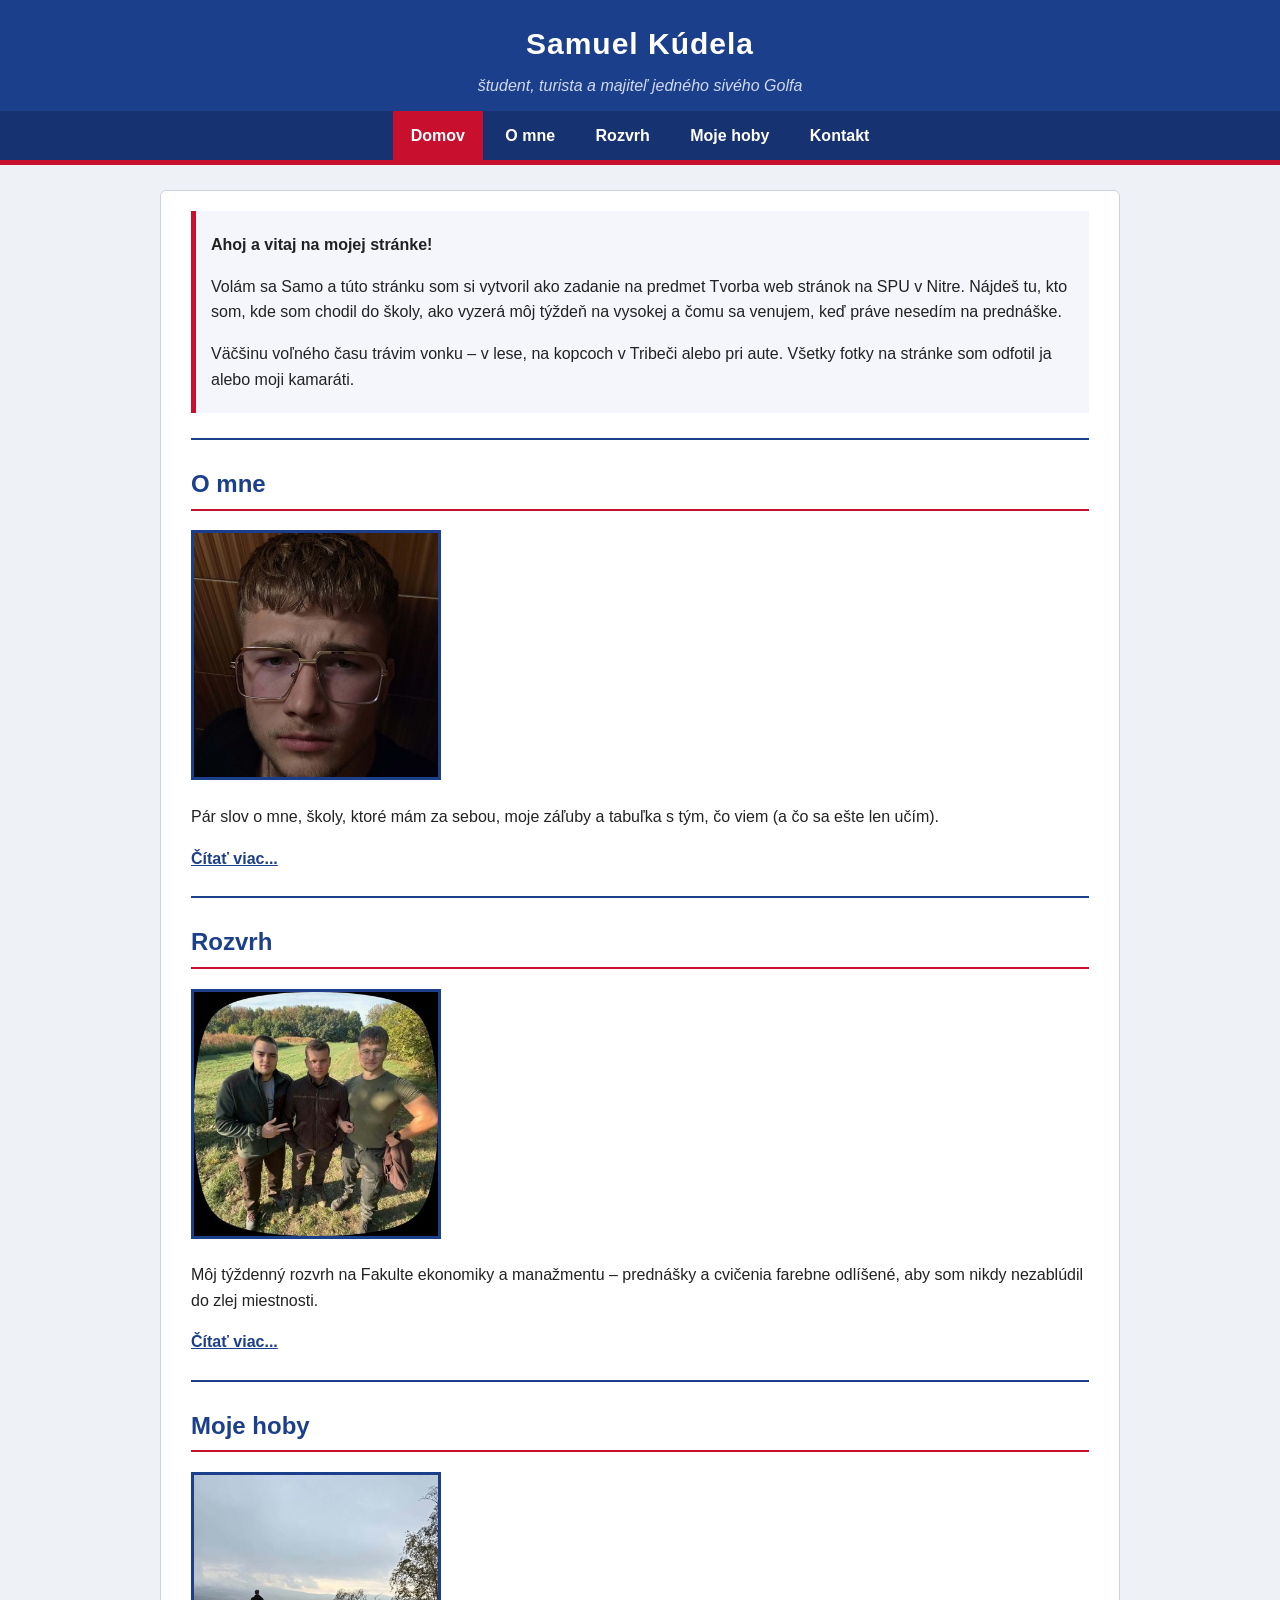
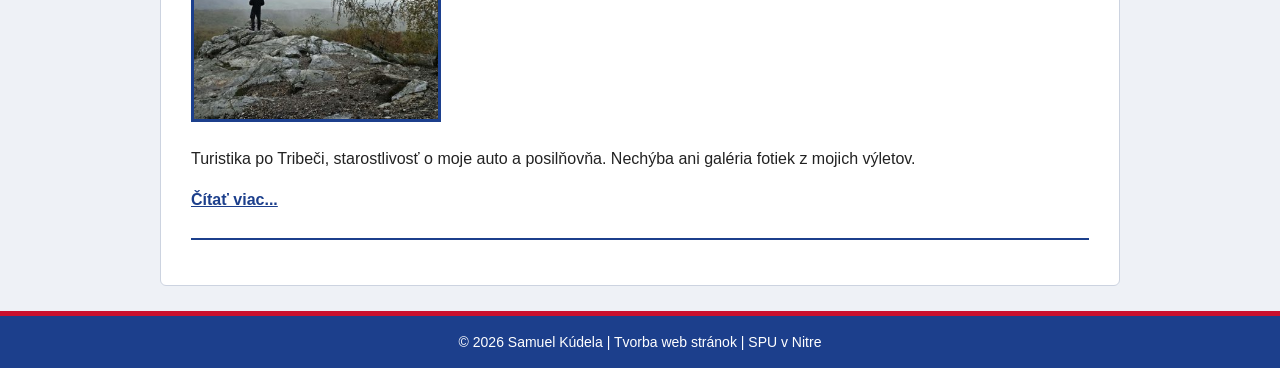
<file: KudelaSamuel_web/index.html>
<!DOCTYPE html>
<html lang="sk">
<head>
    <meta charset="UTF-8">
    <meta name="viewport" content="width=device-width, initial-scale=1.0">
    <meta name="description" content="Osobná webová stránka Samuela Kúdelu - študenta FEM SPU v Nitre.">
    <meta name="author" content="Samuel Kúdela">
    <title>Domov | Samuel Kúdela</title>
    <link rel="stylesheet" href="css/style.css">
</head>
<body>

    <header>
        <h1>Samuel Kúdela</h1>
        <p class="podnadpis">študent, turista a majiteľ jedného sivého Golfa</p>
        <nav id="hlavne-menu">
            <ul>
                <li><a href="index.html" class="aktivna" aria-current="page">Domov</a></li>
                <li><a href="o-mne.html">O mne</a></li>
                <li><a href="rozvrh.html">Rozvrh</a></li>
                <li><a href="moje-hoby.html">Moje hoby</a></li>
                <li><a href="kontakt.html">Kontakt</a></li>
            </ul>
        </nav>
    </header>

    <main>
        <section class="uvod">
            <p><strong>Ahoj a vitaj na mojej stránke!</strong></p>
            <p>Volám sa Samo a túto stránku som si vytvoril ako zadanie na predmet Tvorba web stránok
                na SPU v Nitre. Nájdeš tu, kto som, kde som chodil do školy, ako vyzerá môj
                týždeň na vysokej a čomu sa venujem, keď práve nesedím na prednáške.</p>
            <p>Väčšinu voľného času trávim vonku &ndash; v lese, na kopcoch v Tribeči alebo pri aute.
                Všetky fotky na stránke som odfotil ja alebo moji kamaráti.</p>
        </section>

        <hr>

        <article class="nahlad">
            <h2><a href="o-mne.html">O mne</a></h2>
            <a href="o-mne.html"><img src="img/profil.jpg" alt="Samuel Kúdela" width="250" height="250"></a>
            <p>Pár slov o mne, školy, ktoré mám za sebou, moje záľuby a tabuľka s tým, čo viem
                (a čo sa ešte len učím).</p>
            <p><a href="o-mne.html" class="viac">Čítať viac...</a></p>
        </article>

        <hr>

        <article class="nahlad">
            <h2><a href="rozvrh.html">Rozvrh</a></h2>
            <a href="rozvrh.html"><img src="img/galeria/male/polovacka.jpg" alt="Samuel so spolužiakmi" width="250" height="250"></a>
            <p>Môj týždenný rozvrh na Fakulte ekonomiky a manažmentu &ndash; prednášky a cvičenia
                farebne odlíšené, aby som nikdy nezablúdil do zlej miestnosti.</p>
            <p><a href="rozvrh.html" class="viac">Čítať viac...</a></p>
        </article>

        <hr>

        <article class="nahlad">
            <h2><a href="moje-hoby.html">Moje hoby</a></h2>
            <a href="moje-hoby.html"><img src="img/galeria/male/skala-skycov.jpg" alt="Samuel na skale pri Skýčove" width="250" height="250"></a>
            <p>Turistika po Tribeči, starostlivosť o moje auto a posilňovňa. Nechýba ani galéria
                fotiek z mojich výletov.</p>
            <p><a href="moje-hoby.html" class="viac">Čítať viac...</a></p>
        </article>

        <hr>
    </main>

    <footer>
        <p>&copy; 2026 Samuel Kúdela | Tvorba web stránok | SPU v Nitre</p>
    </footer>

</body>
</html>
</file>
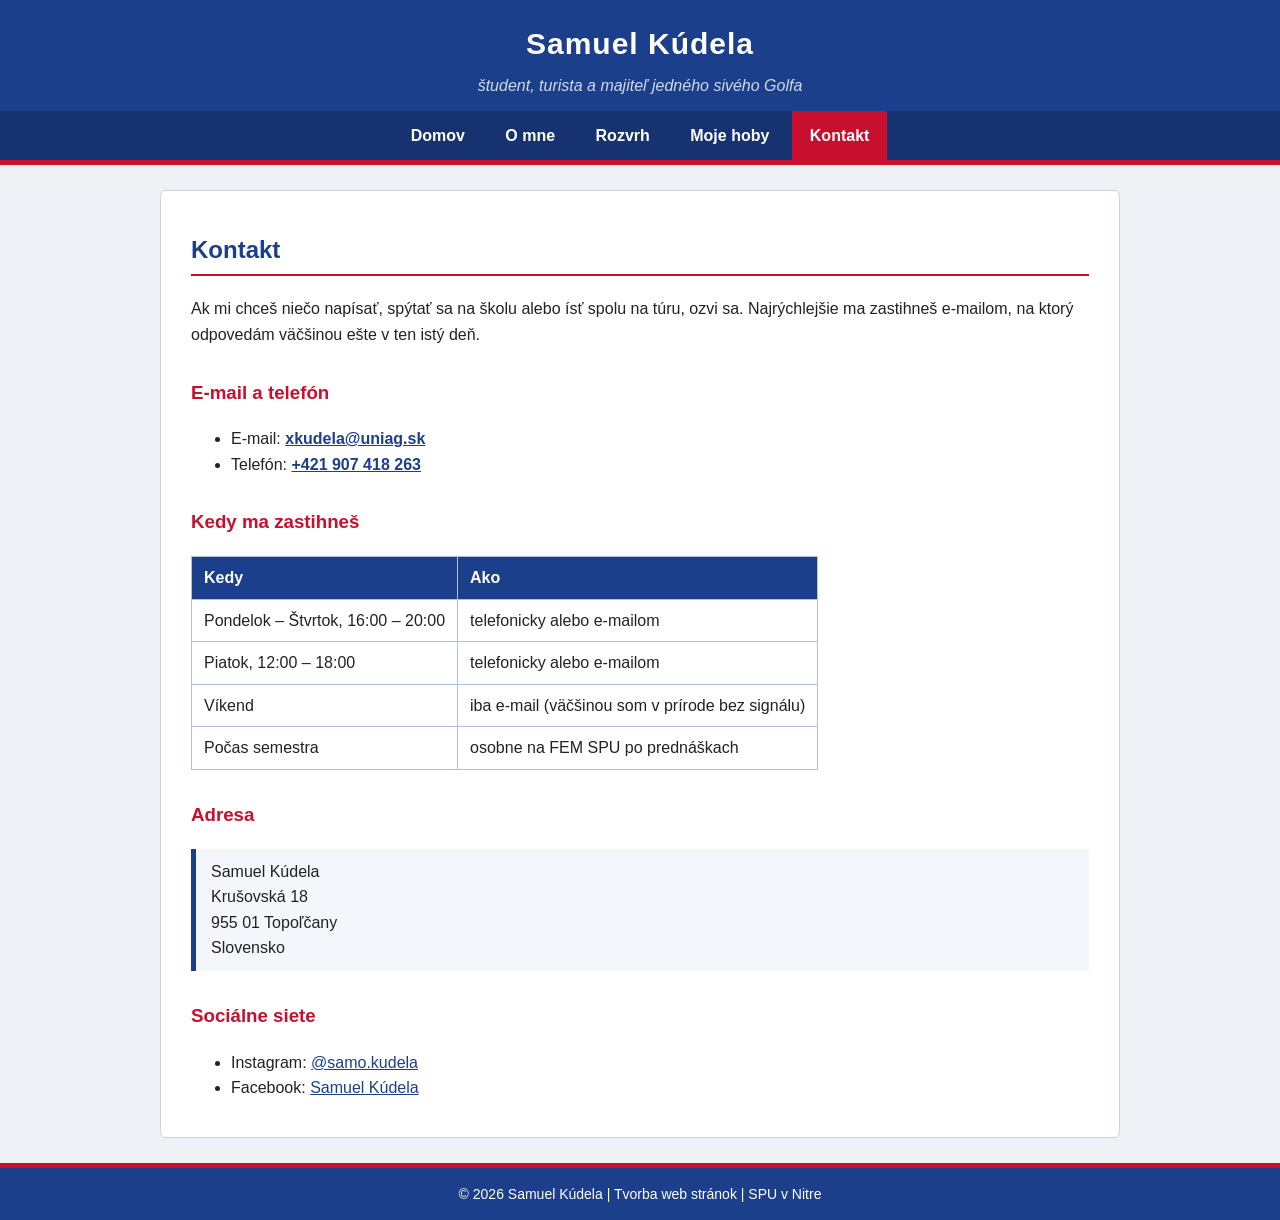
<file: KudelaSamuel_web/kontakt.html>
<!DOCTYPE html>
<html lang="sk">
<head>
    <meta charset="UTF-8">
    <meta name="viewport" content="width=device-width, initial-scale=1.0">
    <meta name="description" content="Kontakt na Samuela Kúdelu - e-mail, telefón, adresa a sociálne siete.">
    <meta name="author" content="Samuel Kúdela">
    <title>Kontakt | Samuel Kúdela</title>
    <link rel="stylesheet" href="css/style.css">
</head>
<body>

    <header>
        <h1>Samuel Kúdela</h1>
        <p class="podnadpis">študent, turista a majiteľ jedného sivého Golfa</p>
        <nav id="hlavne-menu">
            <ul>
                <li><a href="index.html">Domov</a></li>
                <li><a href="o-mne.html">O mne</a></li>
                <li><a href="rozvrh.html">Rozvrh</a></li>
                <li><a href="moje-hoby.html">Moje hoby</a></li>
                <li><a href="kontakt.html" class="aktivna" aria-current="page">Kontakt</a></li>
            </ul>
        </nav>
    </header>

    <main>
        <h2>Kontakt</h2>
        <p>Ak mi chceš niečo napísať, spýtať sa na školu alebo ísť spolu na túru, ozvi sa.
            Najrýchlejšie ma zastihneš e-mailom, na ktorý odpovedám väčšinou ešte v ten istý deň.</p>

        <section>
            <h3>E-mail a telefón</h3>
            <ul>
                <li>E-mail: <a href="mailto:xkudela@uniag.sk">xkudela@uniag.sk</a></li>
                <li>Telefón: <a href="tel:+421907418263">+421 907 418 263</a></li>
            </ul>
        </section>

        <section>
            <h3>Kedy ma zastihneš</h3>
            <table>
                <thead>
                    <tr>
                        <th>Kedy</th>
                        <th>Ako</th>
                    </tr>
                </thead>
                <tbody>
                    <tr>
                        <td>Pondelok &ndash; Štvrtok, 16:00 &ndash; 20:00</td>
                        <td>telefonicky alebo e-mailom</td>
                    </tr>
                    <tr>
                        <td>Piatok, 12:00 &ndash; 18:00</td>
                        <td>telefonicky alebo e-mailom</td>
                    </tr>
                    <tr>
                        <td>Víkend</td>
                        <td>iba e-mail (väčšinou som v prírode bez signálu)</td>
                    </tr>
                    <tr>
                        <td>Počas semestra</td>
                        <td>osobne na FEM SPU po prednáškach</td>
                    </tr>
                </tbody>
            </table>
        </section>

        <section>
            <h3>Adresa</h3>
            <address>
                Samuel Kúdela<br>
                Krušovská 18<br>
                955 01 Topoľčany<br>
                Slovensko
            </address>
        </section>

        <section>
            <h3>Sociálne siete</h3>
            <ul>
                <li>Instagram: <a href="https://www.instagram.com/samo.kudela" target="_blank" rel="noopener">@samo.kudela</a></li>
                <li>Facebook: <a href="https://www.facebook.com/samuel.kudela" target="_blank" rel="noopener">Samuel Kúdela</a></li>
            </ul>
        </section>
    </main>

    <footer>
        <p>&copy; 2026 Samuel Kúdela | Tvorba web stránok | SPU v Nitre</p>
    </footer>

</body>
</html>
</file>
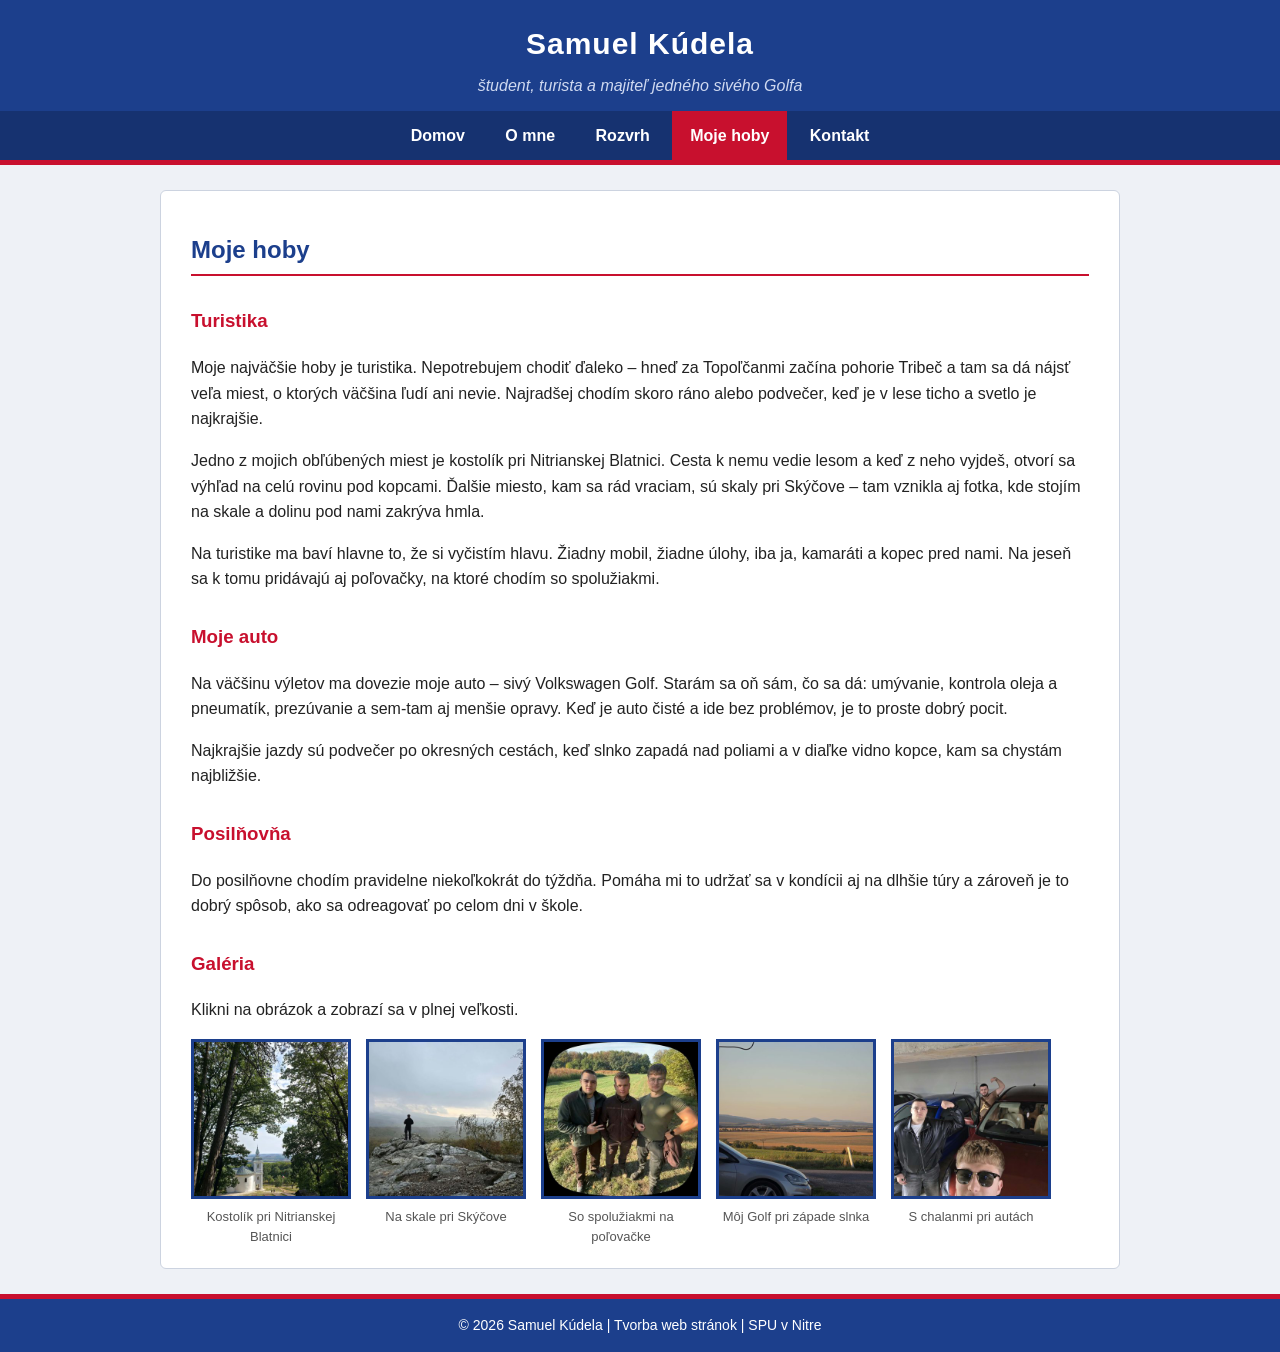
<file: KudelaSamuel_web/moje-hoby.html>
<!DOCTYPE html>
<html lang="sk">
<head>
    <meta charset="UTF-8">
    <meta name="viewport" content="width=device-width, initial-scale=1.0">
    <meta name="description" content="Moje hoby - turistika, auto a posilňovňa. Galéria fotiek z výletov.">
    <meta name="author" content="Samuel Kúdela">
    <title>Moje hoby | Samuel Kúdela</title>
    <link rel="stylesheet" href="css/style.css">
</head>
<body>

    <header>
        <h1>Samuel Kúdela</h1>
        <p class="podnadpis">študent, turista a majiteľ jedného sivého Golfa</p>
        <nav id="hlavne-menu">
            <ul>
                <li><a href="index.html">Domov</a></li>
                <li><a href="o-mne.html">O mne</a></li>
                <li><a href="rozvrh.html">Rozvrh</a></li>
                <li><a href="moje-hoby.html" class="aktivna" aria-current="page">Moje hoby</a></li>
                <li><a href="kontakt.html">Kontakt</a></li>
            </ul>
        </nav>
    </header>

    <main>
        <h2>Moje hoby</h2>

        <section>
            <h3>Turistika</h3>
            <p>Moje najväčšie hoby je turistika. Nepotrebujem chodiť ďaleko &ndash; hneď za
                Topoľčanmi začína pohorie Tribeč a tam sa dá nájsť veľa miest, o ktorých
                väčšina ľudí ani nevie. Najradšej chodím skoro ráno alebo podvečer, keď je
                v lese ticho a svetlo je najkrajšie.</p>
            <p>Jedno z mojich obľúbených miest je kostolík pri Nitrianskej Blatnici. Cesta
                k nemu vedie lesom a keď z neho vyjdeš, otvorí sa výhľad na celú rovinu pod
                kopcami. Ďalšie miesto, kam sa rád vraciam, sú skaly pri Skýčove &ndash; tam
                vznikla aj fotka, kde stojím na skale a dolinu pod nami zakrýva hmla.</p>
            <p>Na turistike ma baví hlavne to, že si vyčistím hlavu. Žiadny mobil, žiadne
                úlohy, iba ja, kamaráti a kopec pred nami. Na jeseň sa k tomu pridávajú aj
                poľovačky, na ktoré chodím so spolužiakmi.</p>
        </section>

        <section>
            <h3>Moje auto</h3>
            <p>Na väčšinu výletov ma dovezie moje auto &ndash; sivý Volkswagen Golf. Starám sa
                oň sám, čo sa dá: umývanie, kontrola oleja a pneumatík, prezúvanie a sem-tam
                aj menšie opravy. Keď je auto čisté a ide bez problémov, je to proste dobrý pocit.</p>
            <p>Najkrajšie jazdy sú podvečer po okresných cestách, keď slnko zapadá nad poliami
                a v diaľke vidno kopce, kam sa chystám najbližšie.</p>
        </section>

        <section>
            <h3>Posilňovňa</h3>
            <p>Do posilňovne chodím pravidelne niekoľkokrát do týždňa. Pomáha mi to udržať
                sa v kondícii aj na dlhšie túry a zároveň je to dobrý spôsob, ako sa odreagovať
                po celom dni v škole.</p>
        </section>

        <section>
            <h3>Galéria</h3>
            <p>Klikni na obrázok a zobrazí sa v plnej veľkosti.</p>
            <div class="galeria">
                <figure>
                    <a href="img/galeria/kostol-nitrianska-blatnica.jpg" target="_blank">
                        <img src="img/galeria/male/kostol-nitrianska-blatnica.jpg" alt="Kostolík pri Nitrianskej Blatnici medzi stromami" width="160" height="160">
                    </a>
                    <figcaption>Kostolík pri Nitrianskej Blatnici</figcaption>
                </figure>
                <figure>
                    <a href="img/galeria/skala-skycov.jpg" target="_blank">
                        <img src="img/galeria/male/skala-skycov.jpg" alt="Samuel na skale pri Skýčove v hmle" width="160" height="160">
                    </a>
                    <figcaption>Na skale pri Skýčove</figcaption>
                </figure>
                <figure>
                    <a href="img/galeria/polovacka.jpg" target="_blank">
                        <img src="img/galeria/male/polovacka.jpg" alt="Samuel s dvoma spolužiakmi na poľovačke" width="160" height="160">
                    </a>
                    <figcaption>So spolužiakmi na poľovačke</figcaption>
                </figure>
                <figure>
                    <a href="img/galeria/moje-auto.jpg" target="_blank">
                        <img src="img/galeria/male/moje-auto.jpg" alt="Sivý Volkswagen Golf pri poli počas západu slnka" width="160" height="160">
                    </a>
                    <figcaption>Môj Golf pri západe slnka</figcaption>
                </figure>
                <figure>
                    <a href="img/galeria/garaz-kamarati.jpg" target="_blank">
                        <img src="img/galeria/male/garaz-kamarati.jpg" alt="Selfie s kamarátmi pri autách v garáži" width="160" height="160">
                    </a>
                    <figcaption>S chalanmi pri autách</figcaption>
                </figure>
            </div>
        </section>
    </main>

    <footer>
        <p>&copy; 2026 Samuel Kúdela | Tvorba web stránok | SPU v Nitre</p>
    </footer>

</body>
</html>
</file>
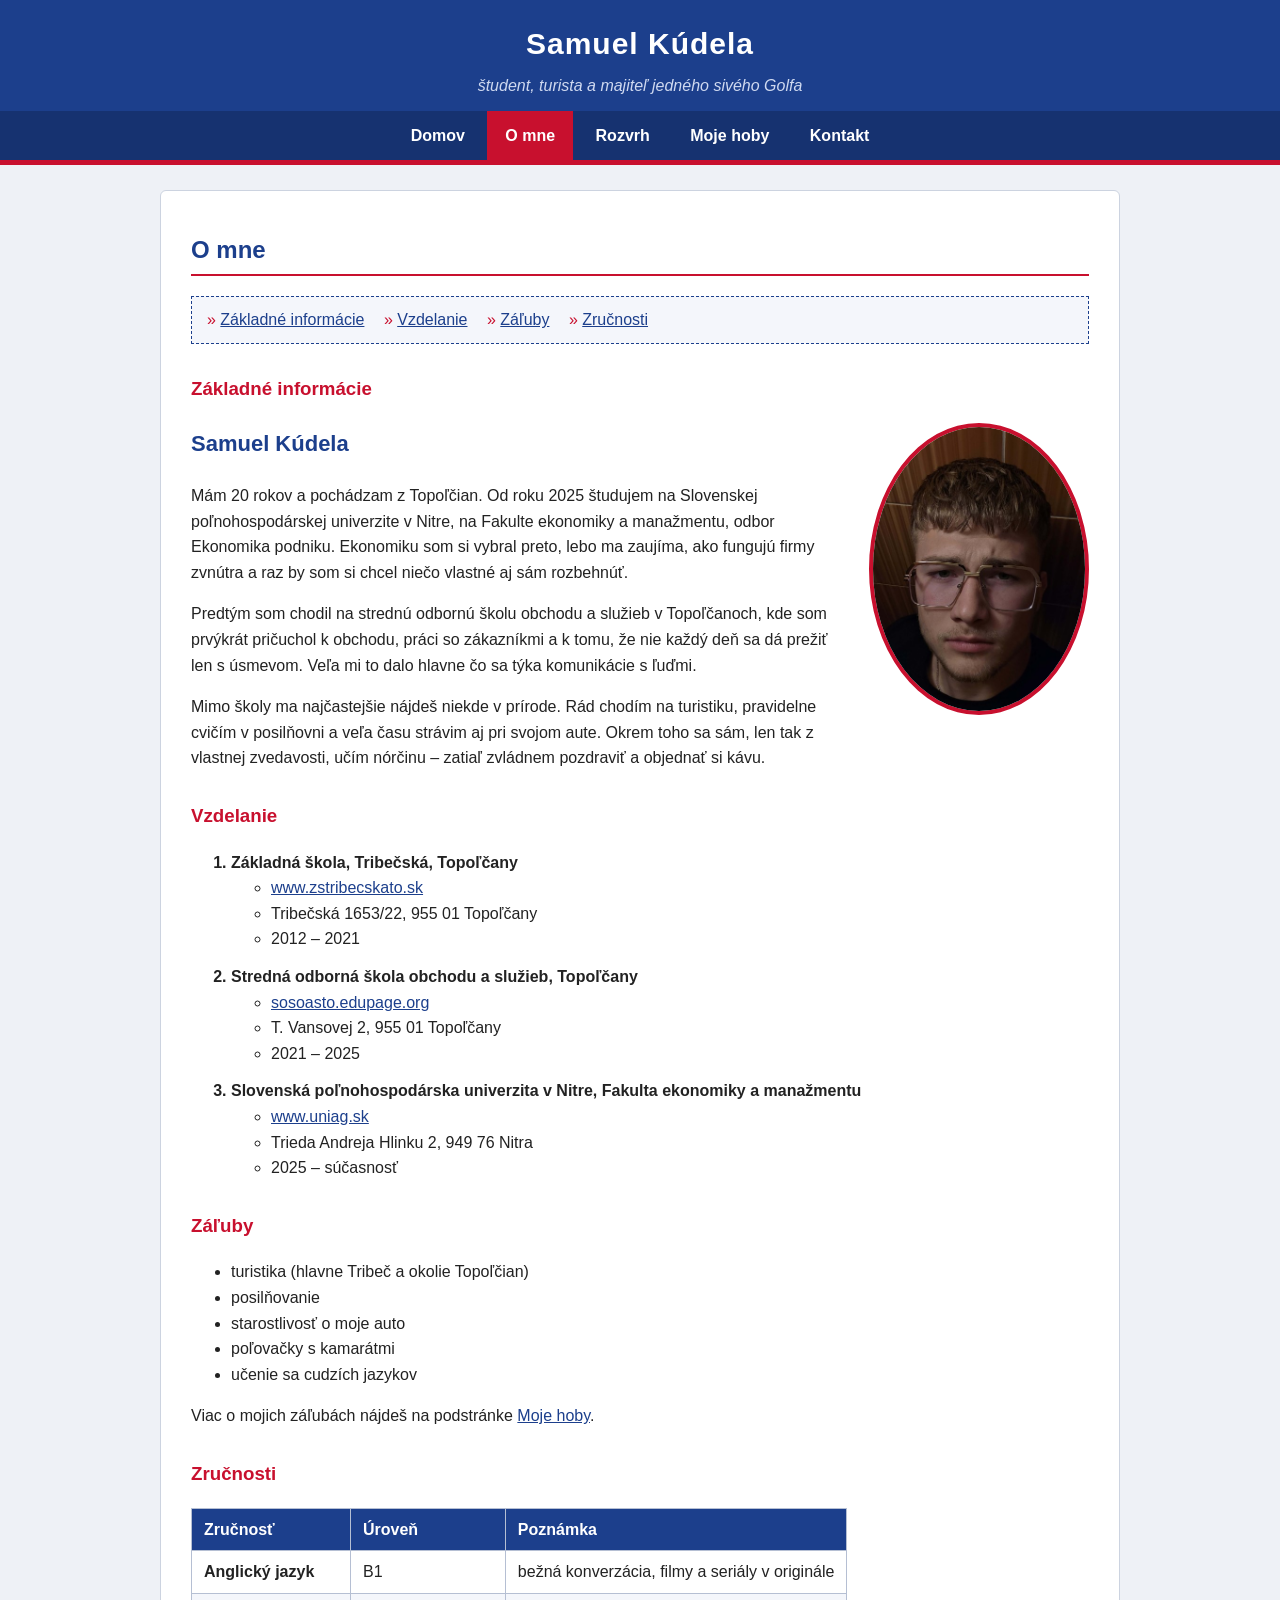
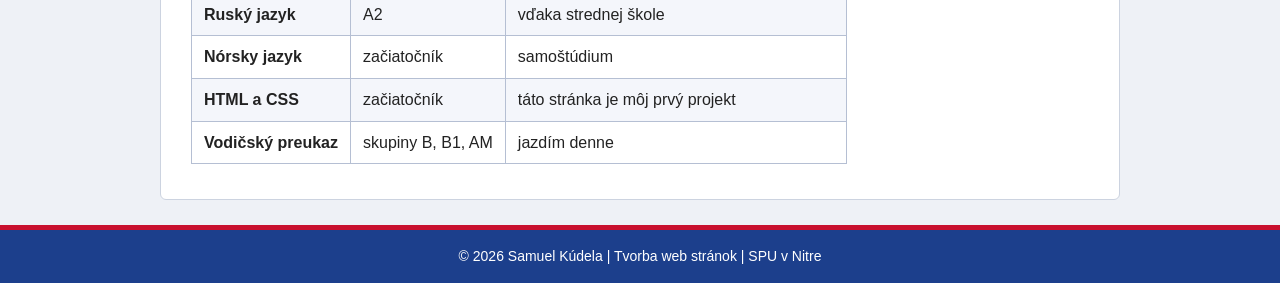
<file: KudelaSamuel_web/o-mne.html>
<!DOCTYPE html>
<html lang="sk">
<head>
    <meta charset="UTF-8">
    <meta name="viewport" content="width=device-width, initial-scale=1.0">
    <meta name="description" content="O mne - kto je Samuel Kúdela, jeho vzdelanie, záľuby a zručnosti.">
    <meta name="author" content="Samuel Kúdela">
    <title>O mne | Samuel Kúdela</title>
    <link rel="stylesheet" href="css/style.css">
</head>
<body>

    <header>
        <h1>Samuel Kúdela</h1>
        <p class="podnadpis">študent, turista a majiteľ jedného sivého Golfa</p>
        <nav id="hlavne-menu">
            <ul>
                <li><a href="index.html">Domov</a></li>
                <li><a href="o-mne.html" class="aktivna" aria-current="page">O mne</a></li>
                <li><a href="rozvrh.html">Rozvrh</a></li>
                <li><a href="moje-hoby.html">Moje hoby</a></li>
                <li><a href="kontakt.html">Kontakt</a></li>
            </ul>
        </nav>
    </header>

    <main>
        <h2>O mne</h2>

        <nav id="stranove-menu">
            <ul>
                <li><a href="#zakladne-info">Základné informácie</a></li>
                <li><a href="#vzdelanie">Vzdelanie</a></li>
                <li><a href="#zaluby">Záľuby</a></li>
                <li><a href="#zrucnosti">Zručnosti</a></li>
            </ul>
        </nav>

        <section id="zakladne-info">
            <h3>Základné informácie</h3>
            <img src="img/profil.jpg" alt="Fotka Samuela Kúdelu" class="profilova-fotka" width="450" height="603">
            <p class="meno">Samuel Kúdela</p>
            <p>Mám 20 rokov a pochádzam z Topoľčian. Od roku 2025 študujem na Slovenskej
                poľnohospodárskej univerzite v Nitre, na Fakulte ekonomiky a manažmentu, odbor
                Ekonomika podniku. Ekonomiku som si vybral preto, lebo ma zaujíma, ako fungujú
                firmy zvnútra a raz by som si chcel niečo vlastné aj sám rozbehnúť.</p>
            <p>Predtým som chodil na strednú odbornú školu obchodu a služieb v Topoľčanoch, kde
                som prvýkrát pričuchol k obchodu, práci so zákazníkmi a k tomu, že nie každý deň
                sa dá prežiť len s úsmevom. Veľa mi to dalo hlavne čo sa týka komunikácie s ľuďmi.</p>
            <p>Mimo školy ma najčastejšie nájdeš niekde v prírode. Rád chodím na turistiku,
                pravidelne cvičím v posilňovni a veľa času strávim aj pri svojom aute. Okrem
                toho sa sám, len tak z vlastnej zvedavosti, učím nórčinu &ndash; zatiaľ zvládnem
                pozdraviť a objednať si kávu.</p>
        </section>

        <section id="vzdelanie" class="vycistenie">
            <h3>Vzdelanie</h3>
            <ol class="vzdelanie">
                <li>Základná škola, Tribečská, Topoľčany
                    <ul>
                        <li><a href="https://www.zstribecskato.sk/" target="_blank" rel="noopener">www.zstribecskato.sk</a></li>
                        <li>Tribečská 1653/22, 955 01 Topoľčany</li>
                        <li>2012 &ndash; 2021</li>
                    </ul>
                </li>
                <li>Stredná odborná škola obchodu a služieb, Topoľčany
                    <ul>
                        <li><a href="https://sosoasto.edupage.org/" target="_blank" rel="noopener">sosoasto.edupage.org</a></li>
                        <li>T. Vansovej 2, 955 01 Topoľčany</li>
                        <li>2021 &ndash; 2025</li>
                    </ul>
                </li>
                <li>Slovenská poľnohospodárska univerzita v Nitre, Fakulta ekonomiky a manažmentu
                    <ul>
                        <li><a href="https://www.uniag.sk/" target="_blank" rel="noopener">www.uniag.sk</a></li>
                        <li>Trieda Andreja Hlinku 2, 949 76 Nitra</li>
                        <li>2025 &ndash; súčasnosť</li>
                    </ul>
                </li>
            </ol>
        </section>

        <section id="zaluby">
            <h3>Záľuby</h3>
            <ul>
                <li>turistika (hlavne Tribeč a okolie Topoľčian)</li>
                <li>posilňovanie</li>
                <li>starostlivosť o moje auto</li>
                <li>poľovačky s kamarátmi</li>
                <li>učenie sa cudzích jazykov</li>
            </ul>
            <p>Viac o mojich záľubách nájdeš na podstránke <a href="moje-hoby.html">Moje hoby</a>.</p>
        </section>

        <section id="zrucnosti">
            <h3>Zručnosti</h3>
            <table class="zrucnosti">
                <thead>
                    <tr>
                        <th>Zručnosť</th>
                        <th>Úroveň</th>
                        <th>Poznámka</th>
                    </tr>
                </thead>
                <tbody>
                    <tr>
                        <td>Anglický jazyk</td>
                        <td>B1</td>
                        <td>bežná konverzácia, filmy a seriály v originále</td>
                    </tr>
                    <tr>
                        <td>Ruský jazyk</td>
                        <td>A2</td>
                        <td>vďaka strednej škole</td>
                    </tr>
                    <tr>
                        <td>Nórsky jazyk</td>
                        <td>začiatočník</td>
                        <td>samoštúdium</td>
                    </tr>
                    <tr>
                        <td>HTML a CSS</td>
                        <td>začiatočník</td>
                        <td>táto stránka je môj prvý projekt</td>
                    </tr>
                    <tr>
                        <td>Vodičský preukaz</td>
                        <td>skupiny B, B1, AM</td>
                        <td>jazdím denne</td>
                    </tr>
                </tbody>
            </table>
        </section>
    </main>

    <footer>
        <p>&copy; 2026 Samuel Kúdela | Tvorba web stránok | SPU v Nitre</p>
    </footer>

</body>
</html>
</file>
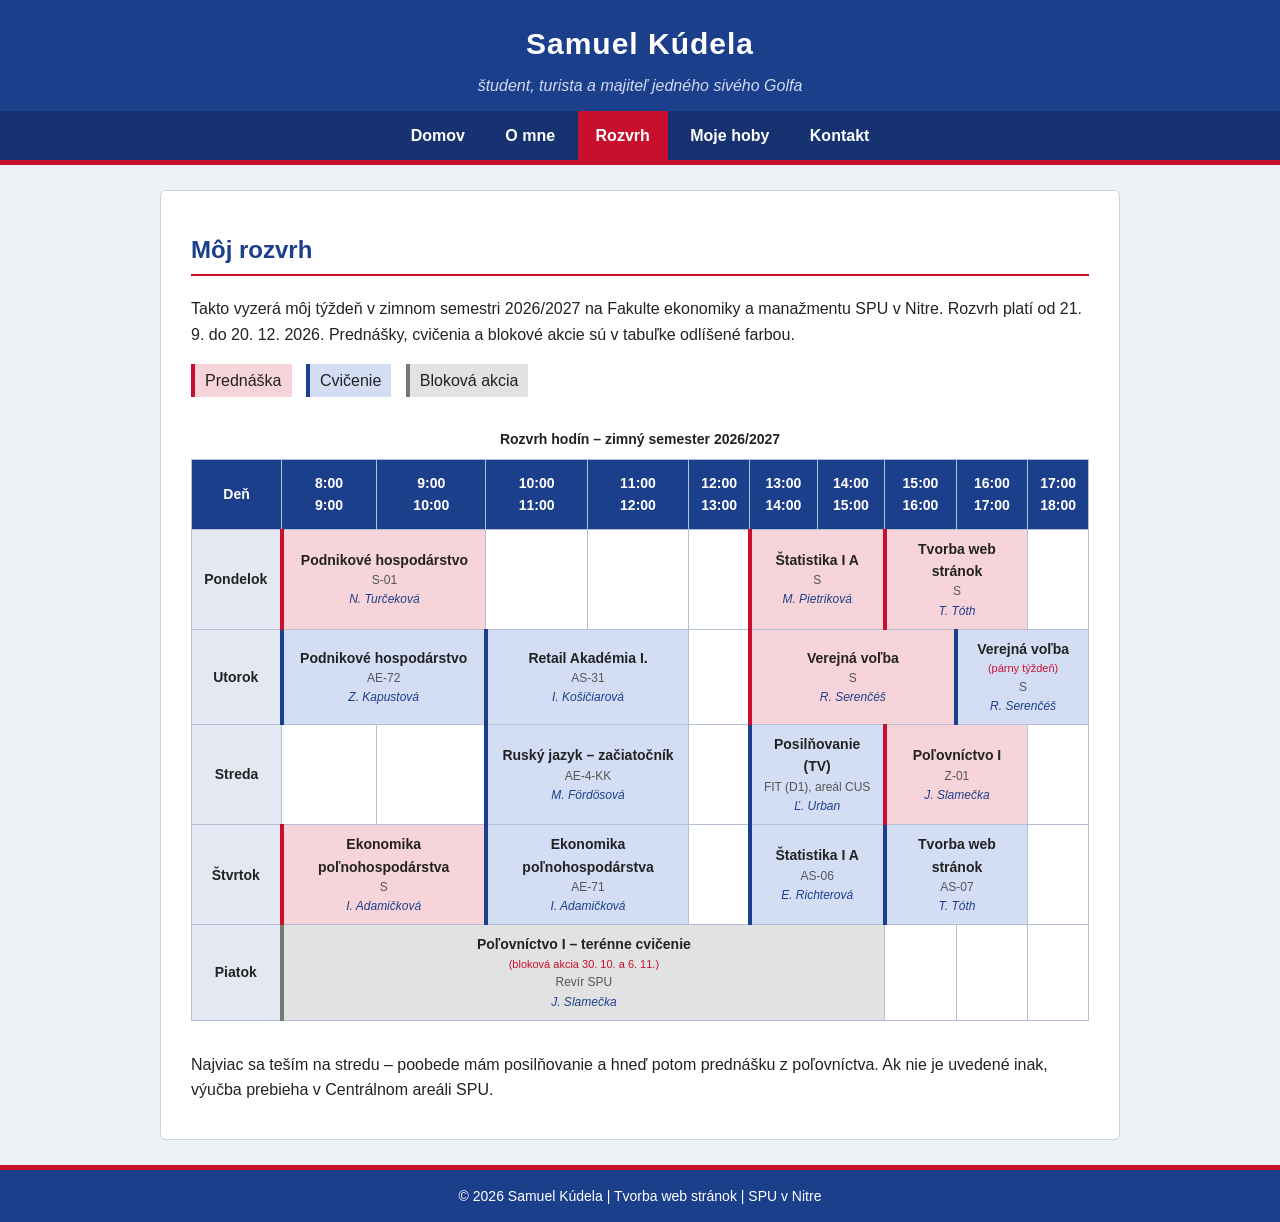
<file: KudelaSamuel_web/rozvrh.html>
<!DOCTYPE html>
<html lang="sk">
<head>
    <meta charset="UTF-8">
    <meta name="viewport" content="width=device-width, initial-scale=1.0">
    <meta name="description" content="Školský rozvrh Samuela Kúdelu na FEM SPU v Nitre.">
    <meta name="author" content="Samuel Kúdela">
    <title>Rozvrh | Samuel Kúdela</title>
    <link rel="stylesheet" href="css/style.css">
</head>
<body>

    <header>
        <h1>Samuel Kúdela</h1>
        <p class="podnadpis">študent, turista a majiteľ jedného sivého Golfa</p>
        <nav id="hlavne-menu">
            <ul>
                <li><a href="index.html">Domov</a></li>
                <li><a href="o-mne.html">O mne</a></li>
                <li><a href="rozvrh.html" class="aktivna" aria-current="page">Rozvrh</a></li>
                <li><a href="moje-hoby.html">Moje hoby</a></li>
                <li><a href="kontakt.html">Kontakt</a></li>
            </ul>
        </nav>
    </header>

    <main>
        <h2>Môj rozvrh</h2>
        <p>Takto vyzerá môj týždeň v zimnom semestri 2026/2027 na Fakulte ekonomiky a manažmentu
            SPU v Nitre. Rozvrh platí od 21. 9. do 20. 12. 2026. Prednášky, cvičenia a blokové
            akcie sú v tabuľke odlíšené farbou.</p>

        <p class="legenda">
            <span class="prednaska">Prednáška</span>
            <span class="cvicenie">Cvičenie</span>
            <span class="blokova">Bloková akcia</span>
        </p>

        <div class="rozvrh-obal">
            <table class="rozvrh">
                <caption>Rozvrh hodín &ndash; zimný semester 2026/2027</caption>
                <thead>
                    <tr>
                        <th>Deň</th>
                        <th>8:00<br>9:00</th>
                        <th>9:00<br>10:00</th>
                        <th>10:00<br>11:00</th>
                        <th>11:00<br>12:00</th>
                        <th>12:00<br>13:00</th>
                        <th>13:00<br>14:00</th>
                        <th>14:00<br>15:00</th>
                        <th>15:00<br>16:00</th>
                        <th>16:00<br>17:00</th>
                        <th>17:00<br>18:00</th>
                    </tr>
                </thead>
                <tbody>
                    <tr>
                        <th scope="row">Pondelok</th>
                        <td class="prednaska" colspan="2"><strong>Podnikové hospodárstvo</strong><span class="miestnost">S-01</span><span class="vyucujuci">N. Turčeková</span></td>
                        <td></td>
                        <td></td>
                        <td></td>
                        <td class="prednaska" colspan="2"><strong>Štatistika I A</strong><span class="miestnost">S</span><span class="vyucujuci">M. Pietriková</span></td>
                        <td class="prednaska" colspan="2"><strong>Tvorba web stránok</strong><span class="miestnost">S</span><span class="vyucujuci">T. Tóth</span></td>
                        <td></td>
                    </tr>
                    <tr>
                        <th scope="row">Utorok</th>
                        <td class="cvicenie" colspan="2"><strong>Podnikové hospodárstvo</strong><span class="miestnost">AE-72</span><span class="vyucujuci">Z. Kapustová</span></td>
                        <td class="cvicenie" colspan="2"><strong>Retail Akadémia I.</strong><span class="miestnost">AS-31</span><span class="vyucujuci">I. Košičiarová</span></td>
                        <td></td>
                        <td class="prednaska" colspan="3"><strong>Verejná voľba</strong><span class="miestnost">S</span><span class="vyucujuci">R. Serenčéš</span></td>
                        <td class="cvicenie" colspan="2"><strong>Verejná voľba</strong> <span class="poznamka">(párny týždeň)</span><span class="miestnost">S</span><span class="vyucujuci">R. Serenčéš</span></td>
                    </tr>
                    <tr>
                        <th scope="row">Streda</th>
                        <td></td>
                        <td></td>
                        <td class="cvicenie" colspan="2"><strong>Ruský jazyk &ndash; začiatočník</strong><span class="miestnost">AE-4-KK</span><span class="vyucujuci">M. Fördösová</span></td>
                        <td></td>
                        <td class="cvicenie" colspan="2"><strong>Posilňovanie (TV)</strong><span class="miestnost">FIT (D1), areál CUS</span><span class="vyucujuci">Ľ. Urban</span></td>
                        <td class="prednaska" colspan="2"><strong>Poľovníctvo I</strong><span class="miestnost">Z-01</span><span class="vyucujuci">J. Slamečka</span></td>
                        <td></td>
                    </tr>
                    <tr>
                        <th scope="row">Štvrtok</th>
                        <td class="prednaska" colspan="2"><strong>Ekonomika poľnohospodárstva</strong><span class="miestnost">S</span><span class="vyucujuci">I. Adamičková</span></td>
                        <td class="cvicenie" colspan="2"><strong>Ekonomika poľnohospodárstva</strong><span class="miestnost">AE-71</span><span class="vyucujuci">I. Adamičková</span></td>
                        <td></td>
                        <td class="cvicenie" colspan="2"><strong>Štatistika I A</strong><span class="miestnost">AS-06</span><span class="vyucujuci">E. Richterová</span></td>
                        <td class="cvicenie" colspan="2"><strong>Tvorba web stránok</strong><span class="miestnost">AS-07</span><span class="vyucujuci">T. Tóth</span></td>
                        <td></td>
                    </tr>
                    <tr>
                        <th scope="row">Piatok</th>
                        <td class="blokova" colspan="7"><strong>Poľovníctvo I &ndash; terénne cvičenie</strong> <span class="poznamka">(bloková akcia 30. 10. a 6. 11.)</span><span class="miestnost">Revír SPU</span><span class="vyucujuci">J. Slamečka</span></td>
                        <td></td>
                        <td></td>
                        <td></td>
                    </tr>
                </tbody>
            </table>
        </div>

        <p>Najviac sa teším na stredu &ndash; poobede mám posilňovanie a hneď potom prednášku
            z poľovníctva. Ak nie je uvedené inak, výučba prebieha v Centrálnom areáli SPU.</p>
    </main>

    <footer>
        <p>&copy; 2026 Samuel Kúdela | Tvorba web stránok | SPU v Nitre</p>
    </footer>

</body>
</html>
</file>
<file: KudelaSamuel_web/css/style.css>
/* =========================================
   Osobná stránka - Samuel Kúdela
   hlavný štýl pre všetky podstránky
   ========================================= */

/* ---- zakladne nastavenia ---- */
* {
    box-sizing: border-box;
}

body {
    margin: 0;
    font-family: Arial, Helvetica, sans-serif;
    font-size: 16px;
    line-height: 1.6;
    color: #222;
    background-color: #eef1f6;
}

/* ---- hlavicka ---- */
header {
    background-color: #1c3f8c;
    color: white;
    border-bottom: 5px solid #c8102e;
}

header h1 {
    margin: 0;
    padding: 20px 20px 5px 20px;
    font-size: 30px;
    text-align: center;
    letter-spacing: 1px;
}

header .podnadpis {
    margin: 0;
    padding-bottom: 12px;
    text-align: center;
    font-style: italic;
    color: #cfd9f0;
}

/* ---- hlavne menu ---- */
#hlavne-menu ul {
    list-style: none;
    margin: 0;
    padding: 0;
    text-align: center;
    background-color: #163270;
}

#hlavne-menu li {
    display: inline-block;
}

#hlavne-menu a {
    display: block;
    padding: 12px 18px;
    color: white;
    text-decoration: none;
    font-weight: bold;
}

#hlavne-menu a:hover {
    background-color: #2d5bb8;
}

/* zvyraznenie polozky, na ktorej sa navstevnik prave nachadza */
#hlavne-menu a.aktivna {
    background-color: #c8102e;
}

/* ---- hlavny obsah ---- */
main {
    max-width: 960px;
    margin: 25px auto;
    padding: 20px 30px;
    background-color: white;
    border: 1px solid #ccd3e0;
    border-radius: 6px;
}

h2 {
    color: #1c3f8c;
    border-bottom: 2px solid #c8102e;
    padding-bottom: 5px;
}

h3 {
    color: #c8102e;
    margin-top: 30px;
}

a {
    color: #1c3f8c;
}

a:hover {
    color: #c8102e;
}

hr {
    border: none;
    border-top: 2px solid #1c3f8c;
    margin: 25px 0;
}

/* ---- Domov - nahlady podstranok ---- */
.uvod {
    background-color: #f4f6fb;
    border-left: 5px solid #c8102e;
    padding: 5px 15px;
}

.nahlad h2 a {
    text-decoration: none;
}

.nahlad img {
    width: 250px;
    height: 250px;
    object-fit: cover;
    border: 3px solid #1c3f8c;
}

.nahlad .viac {
    font-weight: bold;
}

/* ---- O mne ---- */
#stranove-menu {
    background-color: #f4f6fb;
    border: 1px dashed #1c3f8c;
    padding: 10px 15px;
}

#stranove-menu ul {
    margin: 0;
    padding: 0;
    list-style: none;
}

#stranove-menu li {
    display: inline-block;
    margin-right: 15px;
}

#stranove-menu li::before {
    content: "» ";
    color: #c8102e;
}

/* ovalna fotka - obrazok nie je stvorec, takze 50% spravi oval */
.profilova-fotka {
    float: right;
    width: 220px;
    height: auto;
    margin: 0 0 15px 20px;
    border-radius: 50%;
    border: 4px solid #c8102e;
}

.meno {
    font-size: 22px;
    font-weight: bold;
    color: #1c3f8c;
}

.vzdelanie > li {
    margin-bottom: 12px;
    font-weight: bold;
}

.vzdelanie ul {
    font-weight: normal;
}

.vycistenie {
    clear: both;
}

/* tabulky - zrucnosti a kontakt */
table {
    border-collapse: collapse;
    margin: 15px 0;
}

th, td {
    border: 1px solid #b5bfd3;
    padding: 8px 12px;
    text-align: left;
}

thead th {
    background-color: #1c3f8c;
    color: white;
}

.zrucnosti tbody tr:nth-child(even) {
    background-color: #f4f6fb;
}

.zrucnosti td:first-child {
    font-weight: bold;
}

/* ---- Rozvrh ---- */
.rozvrh-obal {
    overflow-x: auto;
}

.rozvrh {
    width: 100%;
    font-size: 14px;
}

.rozvrh caption {
    font-weight: bold;
    margin-bottom: 8px;
}

.rozvrh th,
.rozvrh td {
    text-align: center;
    height: 70px;
}

.rozvrh tbody th {
    background-color: #e3e8f3;
    width: 90px;
}

/* prednasky a cvicenia su farebne odlisene */
.prednaska {
    background-color: #f7d4d9;
    border-left: 4px solid #c8102e;
}

.cvicenie {
    background-color: #d3def5;
    border-left: 4px solid #1c3f8c;
}

.miestnost {
    display: block;
    font-size: 12px;
    color: #555;
}

.legenda span {
    display: inline-block;
    padding: 4px 10px;
    margin-right: 10px;
}

/* ---- Moje hoby - galeria ---- */
.galeria {
    display: flex;
    flex-wrap: wrap;
    gap: 15px;
}

.galeria figure {
    margin: 0;
    width: 160px;
    text-align: center;
}

.galeria img {
    width: 160px;
    height: 160px;
    object-fit: cover;
    border: 3px solid #1c3f8c;
}

.galeria a:hover img {
    border-color: #c8102e;
    opacity: 0.85;
}

.galeria figcaption {
    font-size: 13px;
    color: #555;
}

/* ---- Kontakt ---- */
address {
    font-style: normal;
    background-color: #f4f6fb;
    padding: 10px 15px;
    border-left: 5px solid #1c3f8c;
}

a[href^="mailto:"],
a[href^="tel:"] {
    font-weight: bold;
}

/* ---- pata ---- */
footer {
    text-align: center;
    padding: 15px;
    background-color: #1c3f8c;
    color: white;
    border-top: 5px solid #c8102e;
    font-size: 14px;
}

footer p {
    margin: 0;
}

/* ---- mobil ---- */
@media (max-width: 600px) {
    main {
        margin: 10px;
        padding: 10px 15px;
    }

    #hlavne-menu a {
        padding: 10px;
    }

    .profilova-fotka {
        float: none;
        display: block;
        margin: 0 auto 15px auto;
    }
}

/* doplnky k rozvrhu */
.blokova {
    background-color: #e2e2e2;
    border-left: 4px solid #777;
}

.rozvrh strong {
    display: block;
}

.vyucujuci {
    display: block;
    font-size: 12px;
    font-style: italic;
    color: #1c3f8c;
}

.poznamka {
    display: block;
    font-size: 11px;
    color: #c8102e;
}
</file>
